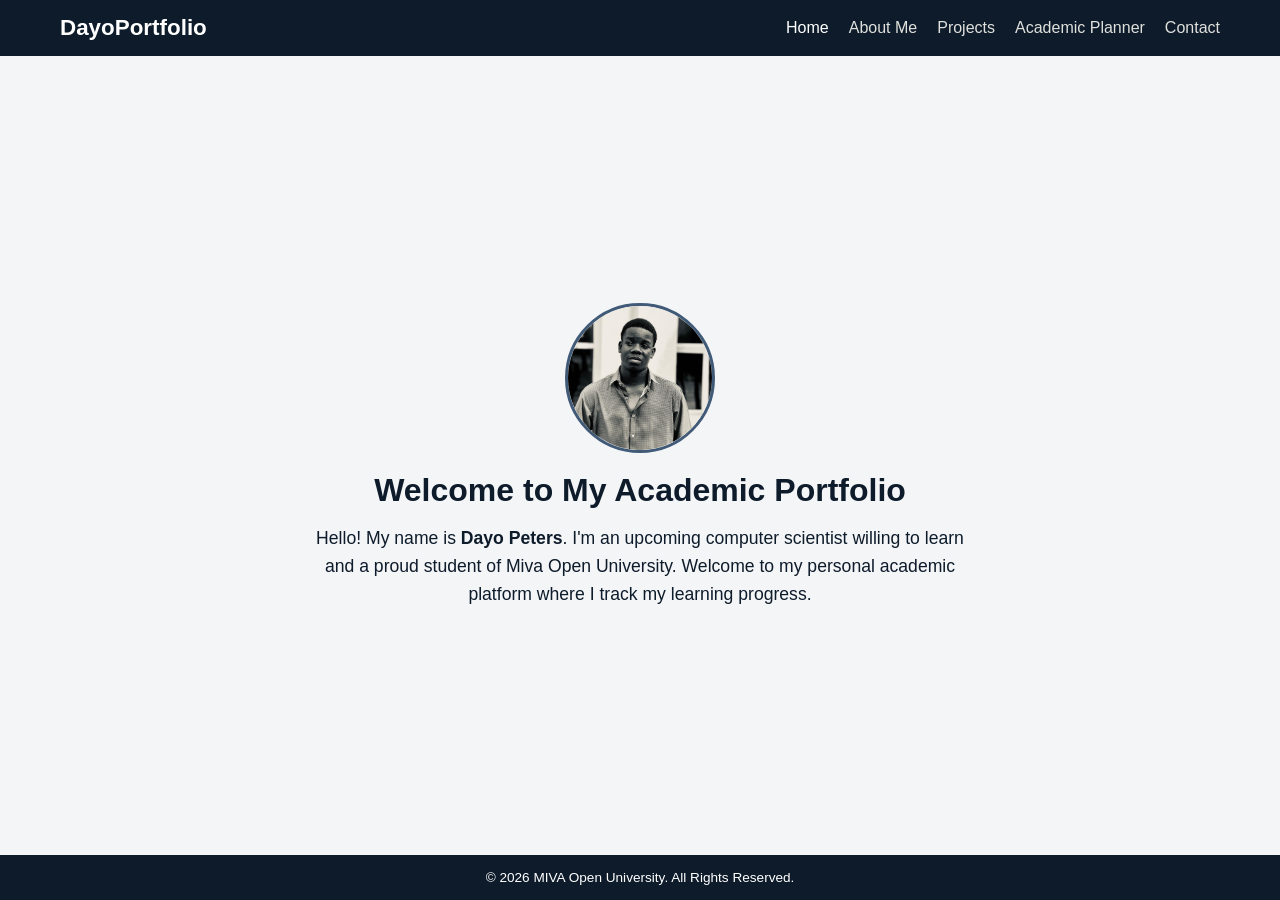
<file: index.html>
<!DOCTYPE html>
<html lang="en">
<head>
    <meta charset="UTF-8">
    <meta name="viewport" content="width=device-width, initial-scale=1.0">
    <title>Dayo Peters | Academic Portfolio</title>
    <link rel="stylesheet" href="style.css">
</head>
<body>
    <header>
        <nav class="navbar">
            <div class="logo">DayoPortfolio</div>
            <ul class="nav-links">
                <li><a href="index.html" class="active">Home</a></li>
                <li><a href="about.html">About Me</a></li>
                <li><a href="projects.html">Projects</a></li>
                <li><a href="planner.html">Academic Planner</a></li>
                <li><a href="contact.html">Contact</a></li>
            </ul>
        </nav>
    </header>

    <main class="hero-section">
        <div class="hero-content">
            <img src="profile.jpg" alt="Dayo Peters Profile Photograph" class="profile-img">
            <h1>Welcome to My Academic Portfolio</h1>
            <p class="bio-text">
                Hello! My name is <strong>Dayo Peters</strong>. I'm an upcoming computer scientist willing to learn and a proud student of Miva Open University. Welcome to my personal academic platform where I track my learning progress.
            </p>
        </div>
    </main>

    <footer>
        <p>&copy; 2026 MIVA Open University. All Rights Reserved.</p>
    </footer>
</body>
</html>
</file>
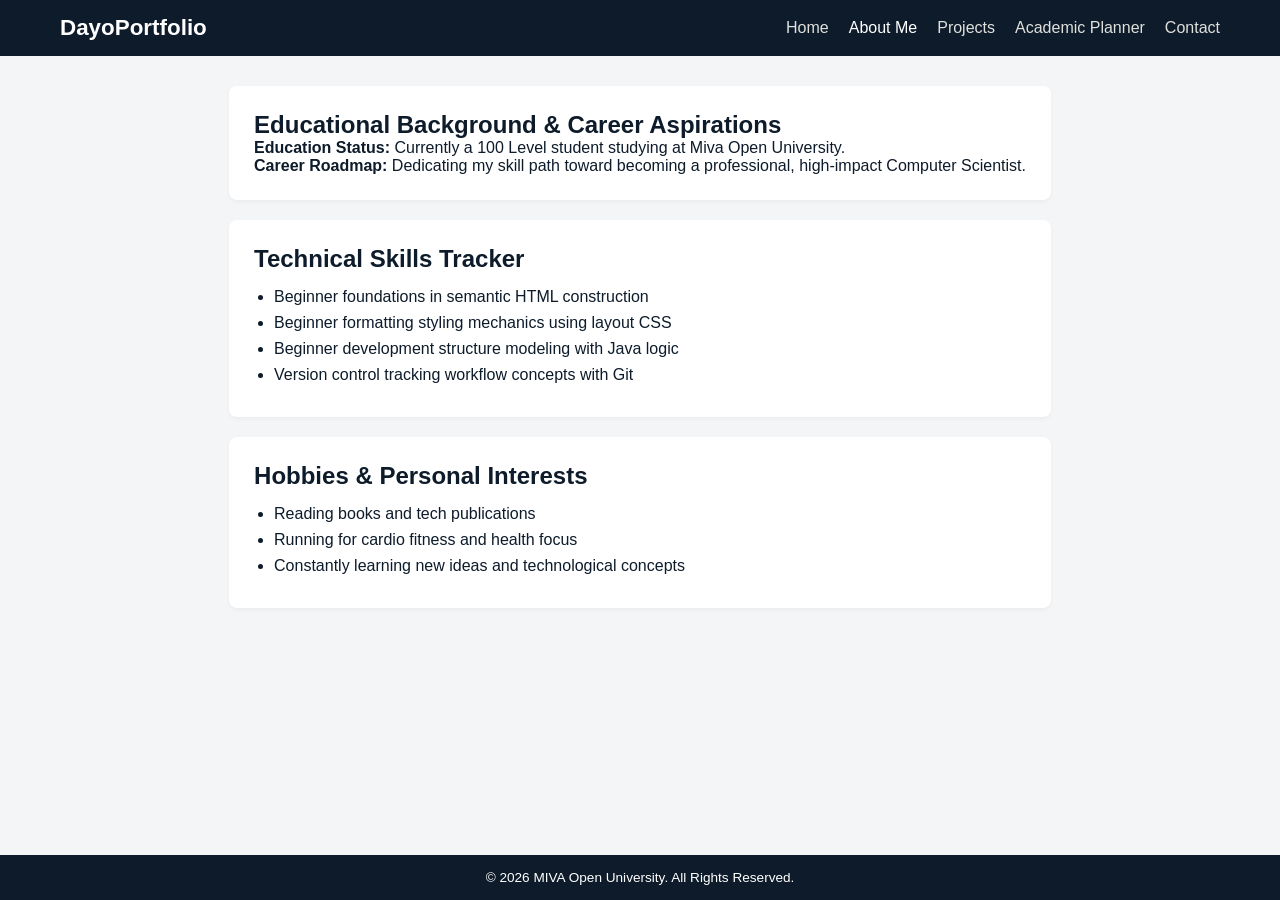
<file: about.html>
<!DOCTYPE html>
<html lang="en">
<head>
    <meta charset="UTF-8">
    <meta name="viewport" content="width=device-width, initial-scale=1.0">
    <title>About Dayo Peters</title>
    <link rel="stylesheet" href="style.css">
</head>
<body>
    <header>
        <nav class="navbar">
            <div class="logo">DayoPortfolio</div>
            <ul class="nav-links">
                <li><a href="index.html">Home</a></li>
                <li><a href="about.html" class="active">About Me</a></li>
                <li><a href="projects.html">Projects</a></li>
                <li><a href="planner.html">Academic Planner</a></li>
                <li><a href="contact.html">Contact</a></li>
            </ul>
        </nav>
    </header>

    <main class="container">
        <section class="card">
            <h2>Educational Background & Career Aspirations</h2>
            <p><strong>Education Status:</strong> Currently a 100 Level student studying at Miva Open University.</p>
            <p><strong>Career Roadmap:</strong> Dedicating my skill path toward becoming a professional, high-impact Computer Scientist.</p>
        </section>

        <section class="card">
            <h2>Technical Skills Tracker</h2>
            <ul class="skills-list">
                <li>Beginner foundations in semantic HTML construction</li>
                <li>Beginner formatting styling mechanics using layout CSS</li>
                <li>Beginner development structure modeling with Java logic</li>
                <li>Version control tracking workflow concepts with Git</li>
            </ul>
        </section>

        <section class="card">
            <h2>Hobbies & Personal Interests</h2>
            <ul class="skills-list">
                <li>Reading books and tech publications</li>
                <li>Running for cardio fitness and health focus</li>
                <li>Constantly learning new ideas and technological concepts</li>
            </ul>
        </section>
    </main>

    <footer>
        <p>&copy; 2026 MIVA Open University. All Rights Reserved.</p>
    </footer>
</body>
</html>
</file>
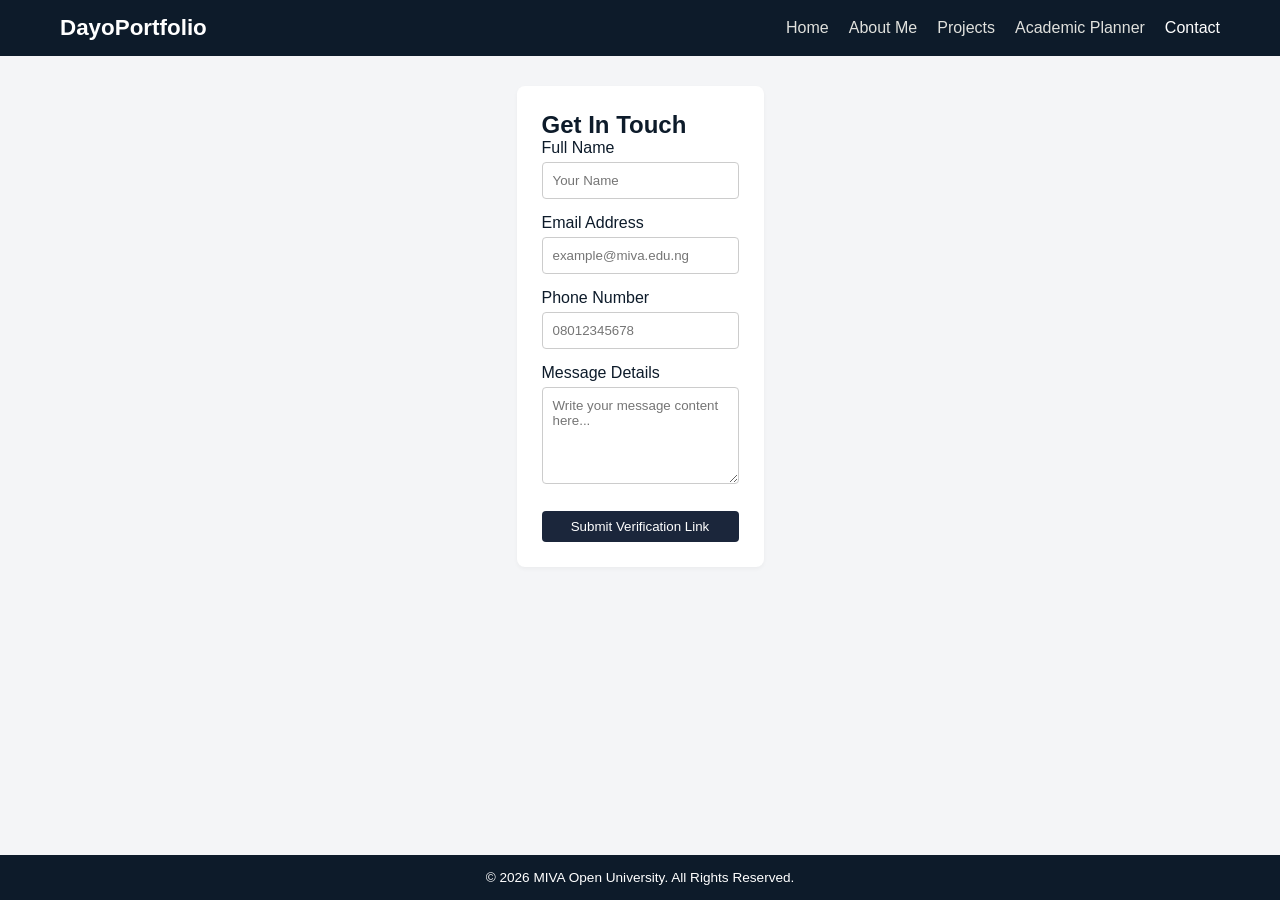
<file: contact.html>
<!DOCTYPE html>
<html lang="en">
<head>
    <meta charset="UTF-8">
    <meta name="viewport" content="width=device-width, initial-scale=1.0">
    <title>Contact Dayo Peters</title>
    <link rel="stylesheet" href="style.css">
</head>
<body>
    <header>
        <nav class="navbar">
            <div class="logo">DayoPortfolio</div>
            <ul class="nav-links">
                <li><a href="index.html">Home</a></li>
                <li><a href="about.html">About Me</a></li>
                <li><a href="projects.html">Projects</a></li>
                <li><a href="planner.html">Academic Planner</a></li>
                <li><a href="contact.html" class="active">Contact</a></li>
            </ul>
        </nav>
    </header>

    <main class="container">
        <section class="card contact-form-wrapper">
            <h2>Get In Touch</h2>
            <p id="formFeedback" class="feedback-msg"></p>
            
            <form id="contactForm" onsubmit="validateContactForm(event)">
                <div class="form-group">
                    <label for="fullName">Full Name</label>
                    <input type="text" id="fullName" placeholder="Your Name">
                </div>
                <div class="form-group">
                    <label for="emailAddress">Email Address</label>
                    <input type="text" id="emailAddress" placeholder="example@miva.edu.ng">
                </div>
                <div class="form-group">
                    <label for="phoneNumber">Phone Number</label>
                    <input type="text" id="phoneNumber" placeholder="08012345678">
                </div>
                <div class="form-group">
                    <label for="message">Message Details</label>
                    <textarea id="message" rows="5" placeholder="Write your message content here..."></textarea>
                </div>
                <button type="submit" class="btn block-btn">Submit Verification Link</button>
            </form>
        </section>
    </main>

    <footer>
        <p>&copy; 2026 MIVA Open University. All Rights Reserved.</p>
    </footer>

    <script src="script.js"></script>
</body>
</html>
</file>
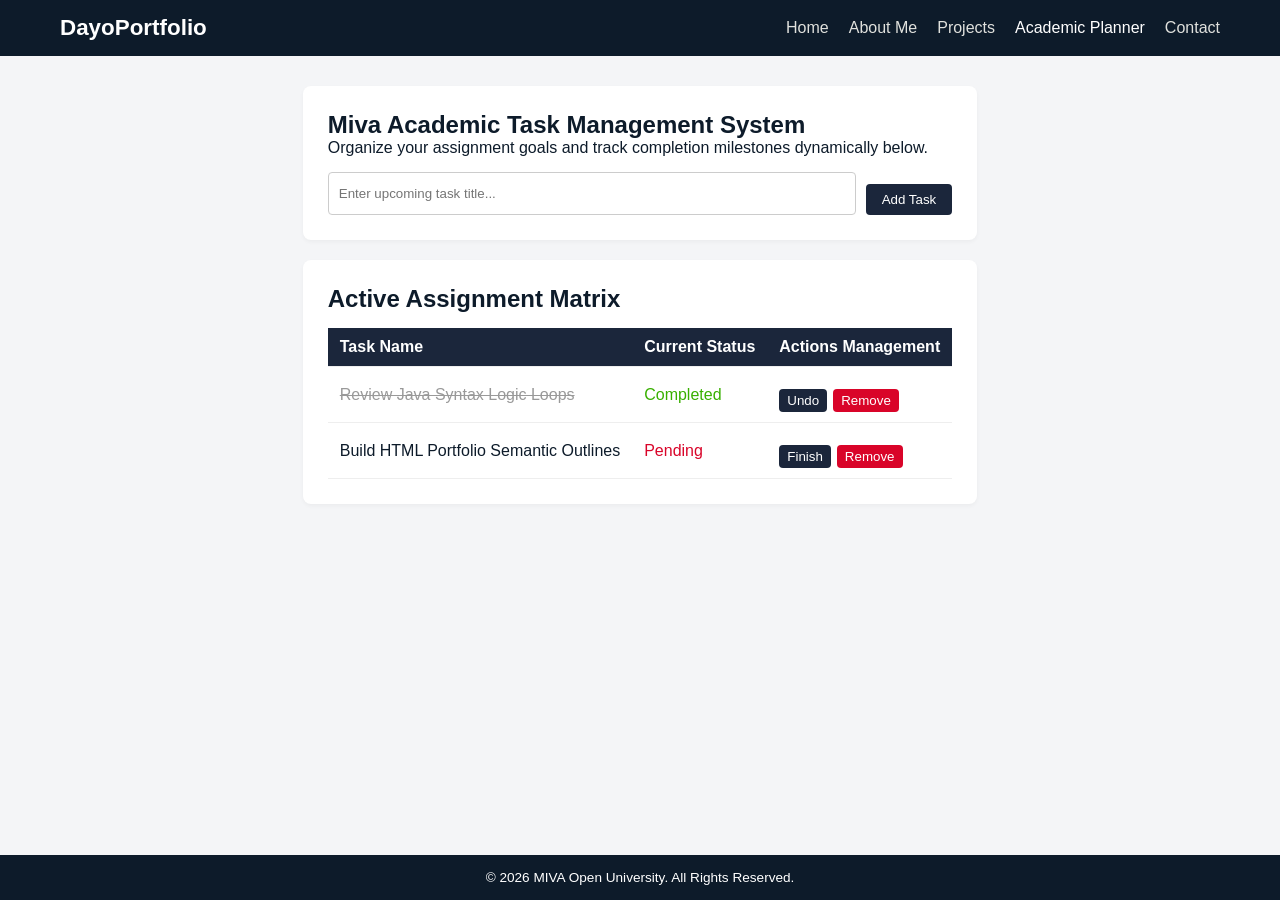
<file: planner.html>
<!DOCTYPE html>
<html lang="en">
<head>
    <meta charset="UTF-8">
    <meta name="viewport" content="width=device-width, initial-scale=1.0">
    <title>Dayo Peters | Academic Planner</title>
    <link rel="stylesheet" href="style.css">
</head>
<body>
    <header>
        <nav class="navbar">
            <div class="logo">DayoPortfolio</div>
            <ul class="nav-links">
                <li><a href="index.html">Home</a></li>
                <li><a href="about.html">About Me</a></li>
                <li><a href="projects.html">Projects</a></li>
                <li><a href="planner.html" class="active">Academic Planner</a></li>
                <li><a href="contact.html">Contact</a></li>
            </ul>
        </nav>
    </header>

    <main class="container">
        <section class="card">
            <h2>Miva Academic Task Management System</h2>
            <p>Organize your assignment goals and track completion milestones dynamically below.</p>
            
            <div class="planner-inputs">
                <input type="text" id="taskInput" placeholder="Enter upcoming task title...">
                <button onclick="addTask()" class="btn">Add Task</button>
            </div>
        </section>

        <section class="card">
            <h2>Active Assignment Matrix</h2>
            <table class="planner-table">
                <thead>
                    <tr>
                        <th>Task Name</th>
                        <th>Current Status</th>
                        <th>Actions Management</th>
                    </tr>
                </thead>
                <tbody id="taskTableBody">
                    <!-- Loaded dynamically via script.js -->
                </tbody>
            </table>
        </section>
    </main>

    <footer>
        <p>&copy; 2026 MIVA Open University. All Rights Reserved.</p>
    </footer>

    <script src="script.js"></script>
</body>
</html>
</file>
<file: style.css>
:root {
    --primary-color: #0d1b2a;
    --secondary-color: #1b263b;
    --accent-color: #e0e1dd;
    --link-color: #415a77;
    --bg-light: #f4f5f7;
    --text-dark: #0d1b2a;
    --white: #ffffff;
    --success: #38b000;
    --danger: #d90429;
}

* {
    box-sizing: border-box;
    margin: 0;
    padding: 0;
    font-family: 'Segoe UI', Arial, sans-serif;
}

body {
    background-color: var(--bg-light);
    color: var(--text-dark);
    display: flex;
    flex-direction: column;
    min-height: 100vh;
}

/* Nav Flexbox Configuration */
header {
    background-color: var(--primary-color);
    position: sticky;
    top: 0;
    z-index: 1000;
}

.navbar {
    display: flex;
    justify-content: space-between;
    align-items: center;
    max-width: 1200px;
    margin: 0 auto;
    padding: 15px 20px;
}

.logo {
    color: var(--white);
    font-size: 1.4rem;
    font-weight: 700;
}

.nav-links {
    display: flex;
    list-style: none;
    gap: 20px;
}

.nav-links a {
    color: var(--accent-color);
    text-decoration: none;
    font-weight: 500;
    transition: color 0.3s cubic-bezier(0.075, 0.82, 0.165, 1);
}

.nav-links a:hover, .nav-links a.active {
    color: var(--white);
}

/* Layout Blocks */
.container {
    max-width: 1200px;
    margin: 30px auto;
    padding: 0 20px;
    flex: 1;
}

.card {
    background: var(--white);
    border-radius: 8px;
    padding: 25px;
    margin-bottom: 20px;
    box-shadow: 0 2px 4px rgba(0,0,0,0.04);
}

.hero-section {
    display: flex;
    justify-content: center;
    align-items: center;
    flex: 1;
    text-align: center;
    padding: 40px 20px;
}

.profile-img {
    width: 150px;
    height: 150px;
    border-radius: 50%;
    object-fit: cover;
    margin-bottom: 15px;
    border: 3px solid var(--link-color);
}

.bio-text {
    max-width: 650px;
    margin: 15px auto 0;
    font-size: 1.1rem;
    line-height: 1.6;
}

.skills-list {
    margin: 15px 0 0 20px;
}

.skills-list li {
    margin-bottom: 8px;
}

/* Responsive Grid Model Layout */
.projects-grid {
    display: grid;
    grid-template-columns: repeat(auto-fit, minmax(280px, 1fr));
    gap: 20px;
    margin-top: 20px;
}

.project-card {
    background: var(--white);
    border-radius: 6px;
    padding: 20px;
    box-shadow: 0 2px 4px rgba(0,0,0,0.04);
    text-align: center;
}

.project-img-placeholder {
    width: 100%;
    height: 140px;
    background-color: var(--link-color);
    color: var(--white);
    display: flex;
    justify-content: center;
    align-items: center;
    border-radius: 4px;
    font-weight: bold;
    margin-bottom: 15px;
}

.btn {
    display: inline-block;
    background: var(--secondary-color);
    color: var(--white);
    padding: 8px 16px;
    border: none;
    border-radius: 4px;
    cursor: pointer;
    text-decoration: none;
    margin-top: 12px;
    transition: background 0.2s ease;
}

.btn:hover {
    background: var(--link-color);
}

/* Table Mechanics */
.planner-inputs {
    display: flex;
    gap: 10px;
    margin-top: 15px;
}

.planner-inputs input {
    flex: 1;
    padding: 10px;
    border: 1px solid #ccc;
    border-radius: 4px;
}

.planner-table {
    width: 100%;
    border-collapse: collapse;
    margin-top: 15px;
}

.planner-table th, .planner-table td {
    padding: 10px 12px;
    text-align: left;
    border-bottom: 1px solid #eee;
}

.planner-table th {
    background-color: var(--secondary-color);
    color: var(--white);
}

.completed-text {
    text-decoration: line-through;
    color: #999;
}

/* Validation System CSS Forms */
.form-group {
    margin-bottom: 15px;
    display: flex;
    flex-direction: column;
    gap: 5px;
}

.form-group input, .form-group textarea {
    padding: 10px;
    border: 1px solid #ccc;
    border-radius: 4px;
}

.block-btn {
    width: 100%;
}

.feedback-msg {
    padding: 10px;
    border-radius: 4px;
    margin-bottom: 15px;
    display: none;
}

.video-wrapper {
    margin-top: 15px;
    background-color: #000;
    line-height: 0;
}

footer {
    background-color: var(--primary-color);
    color: var(--white);
    text-align: center;
    padding: 15px;
    font-size: 0.85rem;
    margin-top: auto;
}

/* Responsive Adaptive Mobile Query Breakpoints */
@media (max-width: 768px) {
    .navbar {
        flex-direction: column;
        gap: 12px;
    }
    .nav-links {
        width: 100%;
        justify-content: center;
        flex-wrap: wrap;
    }
    .planner-inputs {
        flex-direction: column;
    }
}
</file>
